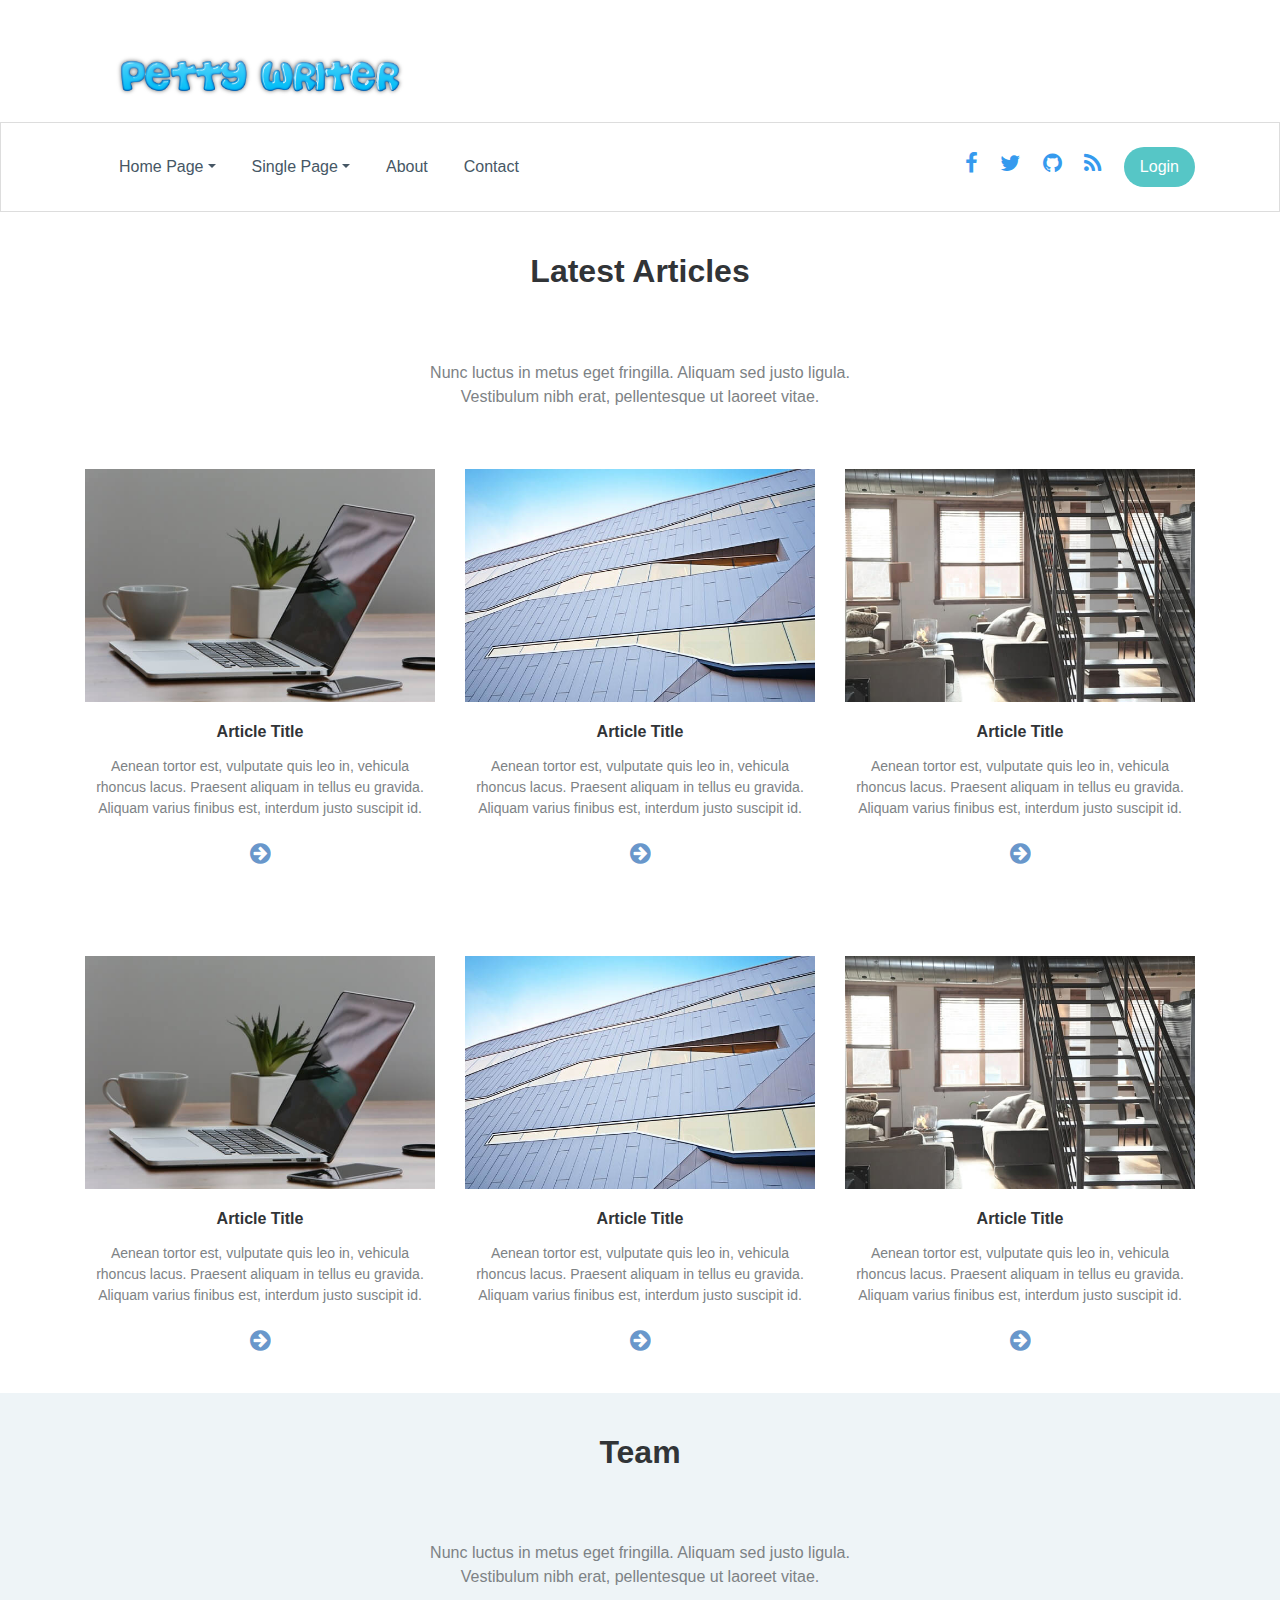
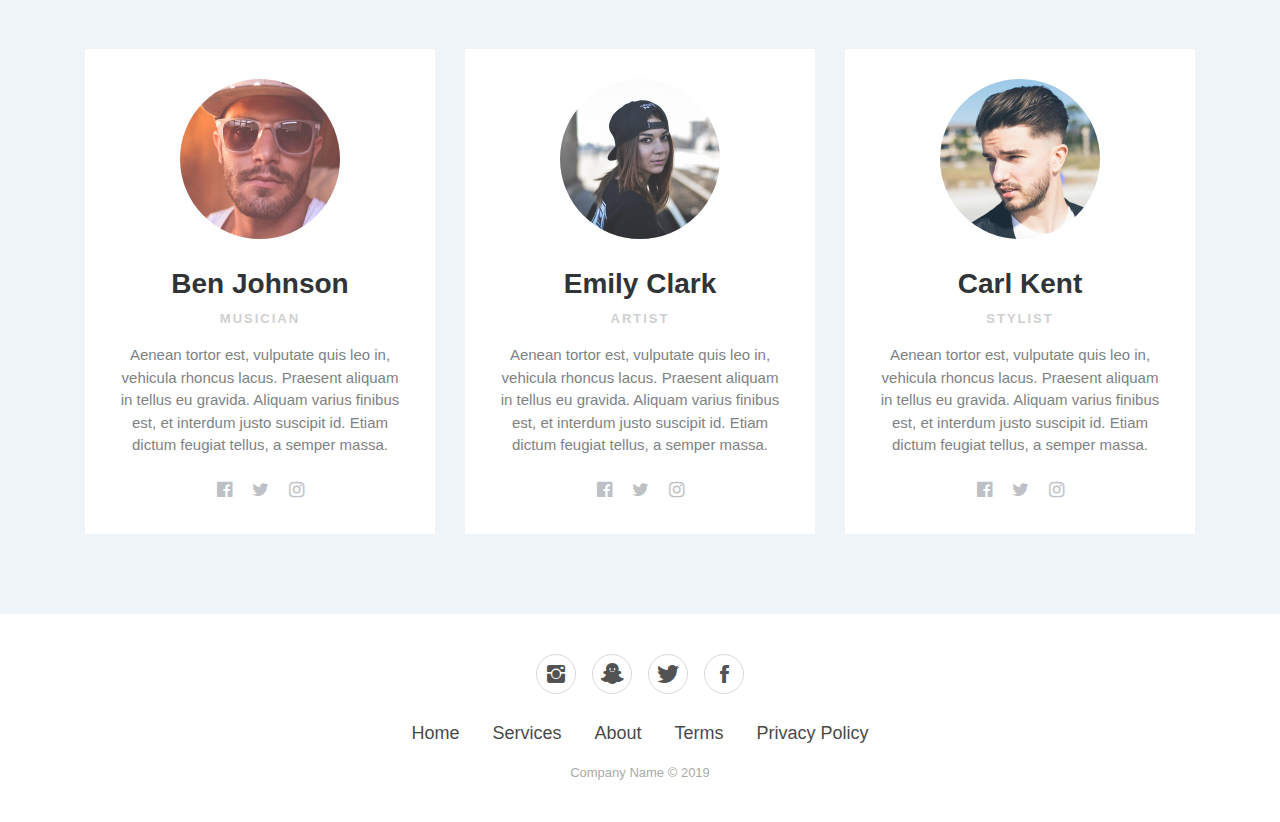
<file: pyblog/index.html>
<!DOCTYPE html>
<html>

<head>
    <meta charset="utf-8">
    <meta name="viewport" content="width=device-width, initial-scale=1.0">
    <title>prettywriter</title>
    <link rel="stylesheet" href="assets/bootstrap/css/bootstrap.min.css">
    <link rel="stylesheet" href="assets/fonts/font-awesome.min.css">
    <link rel="stylesheet" href="assets/fonts/ionicons.min.css">
    <link rel="stylesheet" href="https://fonts.googleapis.com/css?family=Aclonica">
    <link rel="stylesheet" href="https://fonts.googleapis.com/css?family=Lora">
    <link rel="stylesheet" href="assets/css/Article-Dual-Column.css">
    <link rel="stylesheet" href="assets/css/Article-List.css">
    <link rel="stylesheet" href="assets/css/Footer-Basic.css">
    <link rel="stylesheet" href="assets/css/Footer-Clean.css">
    <link rel="stylesheet" href="assets/css/Footer-Dark.css">
    <link rel="stylesheet" href="assets/css/Navigation-with-Button-1.css">
    <link rel="stylesheet" href="assets/css/Navigation-with-Button.css">
    <link rel="stylesheet" href="assets/css/Projects-Horizontal.css">
    <link rel="stylesheet" href="assets/css/styles.css">
    <link rel="stylesheet" href="assets/css/Team-Boxed.css">
    <link rel="stylesheet" href="assets/css/Team-Grid.css">
</head>

<body>
    <div class="container">
        <div class="row top-heading">
            <div class="col-4 align-self-center"><img src="assets/img/cooltext321129888215800.png" style="width:300px;background-size:auto;background-repeat:no-repeat;margin:auto;margin-left:25px;"></div>
            <div class="col-8"></div>
        </div>
    </div>
    <div class="top-nav">
        <nav class="navbar navbar-light navbar-expand-md navigation-clean-button">
            <div class="container"><a class="navbar-brand" href="#"></a><button class="navbar-toggler" data-toggle="collapse" data-target="#navcol-1"><span class="sr-only">Toggle navigation</span><span class="navbar-toggler-icon"></span></button>
                <div class="collapse navbar-collapse"
                    id="navcol-1">
                    <ul class="nav navbar-nav mr-auto">
                        <li class="dropdown"><a class="dropdown-toggle nav-link dropdown-toggle" data-toggle="dropdown" aria-expanded="false" href="#">Home Page</a>
                            <div class="dropdown-menu" role="menu"><a class="dropdown-item" role="presentation" href="index-2.html">Home Page 1</a><a class="dropdown-item" role="presentation" href="#">Second Item</a><a class="dropdown-item" role="presentation" href="#">Third Item</a></div>
                        </li>
                        <li class="dropdown"><a class="dropdown-toggle nav-link dropdown-toggle" data-toggle="dropdown" aria-expanded="false" href="#">Single Page</a>
                            <div class="dropdown-menu" role="menu"><a class="dropdown-item" role="presentation" href="single.html">Single Page 1</a><a class="dropdown-item" role="presentation" href="#">Second Item</a><a class="dropdown-item" role="presentation" href="#">Third Item</a></div>
                        </li>
                        <li class="nav-item" role="presentation"><a class="nav-link" href="#">About</a></li>
                        <li class="nav-item" role="presentation"><a class="nav-link" href="#">Contact</a></li>
                    </ul><span class="navbar-text actions"> <a href="#" class="login" style="padding-top:0px;margin-right:18px;"><i class="fa fa-facebook" style="color:rgb(53,154,238);font-size:22px;padding:0;"></i>&nbsp;</a><a href="#" class="login" style="padding-top:0px;margin-right:18px;"><i class="fa fa-twitter" style="color:rgb(53,154,238);font-size:22px;padding:0;"></i>&nbsp;</a><a href="#" class="login" style="padding-top:0px;margin-right:18px;"><i class="fa fa-github" style="color:rgb(53,154,238);font-size:22px;padding:0;"></i>&nbsp;</a><a href="#" class="login" style="padding-top:0px;margin-right:18px;"><i class="fa fa-rss" style="color:rgb(53,154,238);font-size:22px;padding:0;"></i>&nbsp;</a><a class="btn btn-light action-button" role="button" href="#">Login</a></span></div>
            </div>
        </nav>
    </div>
    <div class="article-list">
        <div class="container">
            <div class="intro">
                <h2 class="text-center">Latest Articles</h2>
                <p class="text-center">Nunc luctus in metus eget fringilla. Aliquam sed justo ligula. Vestibulum nibh erat, pellentesque ut laoreet vitae. </p>
            </div>
            <div class="row articles">
                <div class="col-sm-6 col-md-4 item"><a href="#"><img class="img-fluid" src="assets/img/desk.jpg"></a>
                    <h3 class="name">Article Title</h3>
                    <p class="description">Aenean tortor est, vulputate quis leo in, vehicula rhoncus lacus. Praesent aliquam in tellus eu gravida. Aliquam varius finibus est, interdum justo suscipit id.</p><a href="#" class="action"><i class="fa fa-arrow-circle-right"></i></a></div>
                <div
                    class="col-sm-6 col-md-4 item"><a href="#"><img class="img-fluid" src="assets/img/building.jpg"></a>
                    <h3 class="name">Article Title</h3>
                    <p class="description">Aenean tortor est, vulputate quis leo in, vehicula rhoncus lacus. Praesent aliquam in tellus eu gravida. Aliquam varius finibus est, interdum justo suscipit id.</p><a href="#" class="action"><i class="fa fa-arrow-circle-right"></i></a></div>
            <div
                class="col-sm-6 col-md-4 item"><a href="#"><img class="img-fluid" src="assets/img/loft.jpg"></a>
                <h3 class="name">Article Title</h3>
                <p class="description">Aenean tortor est, vulputate quis leo in, vehicula rhoncus lacus. Praesent aliquam in tellus eu gravida. Aliquam varius finibus est, interdum justo suscipit id.</p><a href="#" class="action"><i class="fa fa-arrow-circle-right"></i></a></div>
    </div>
    <div class="row articles">
        <div class="col-sm-6 col-md-4 item"><a href="#"><img class="img-fluid" src="assets/img/desk.jpg"></a>
            <h3 class="name">Article Title</h3>
            <p class="description">Aenean tortor est, vulputate quis leo in, vehicula rhoncus lacus. Praesent aliquam in tellus eu gravida. Aliquam varius finibus est, interdum justo suscipit id.</p><a href="#" class="action"><i class="fa fa-arrow-circle-right"></i></a></div>
        <div
            class="col-sm-6 col-md-4 item"><a href="#"><img class="img-fluid" src="assets/img/building.jpg"></a>
            <h3 class="name">Article Title</h3>
            <p class="description">Aenean tortor est, vulputate quis leo in, vehicula rhoncus lacus. Praesent aliquam in tellus eu gravida. Aliquam varius finibus est, interdum justo suscipit id.</p><a href="#" class="action"><i class="fa fa-arrow-circle-right"></i></a></div>
    <div
        class="col-sm-6 col-md-4 item"><a href="#"><img class="img-fluid" src="assets/img/loft.jpg"></a>
        <h3 class="name">Article Title</h3>
        <p class="description">Aenean tortor est, vulputate quis leo in, vehicula rhoncus lacus. Praesent aliquam in tellus eu gravida. Aliquam varius finibus est, interdum justo suscipit id.</p><a href="#" class="action"><i class="fa fa-arrow-circle-right"></i></a></div>
        </div>
        </div>
        </div>
        <div class="team-boxed">
            <div class="container">
                <div class="intro">
                    <h2 class="text-center">Team </h2>
                    <p class="text-center">Nunc luctus in metus eget fringilla. Aliquam sed justo ligula. Vestibulum nibh erat, pellentesque ut laoreet vitae.</p>
                </div>
                <div class="row people">
                    <div class="col-md-6 col-lg-4 item">
                        <div class="box"><img class="rounded-circle" src="assets/img/1.jpg">
                            <h3 class="name">Ben Johnson</h3>
                            <p class="title">Musician</p>
                            <p class="description">Aenean tortor est, vulputate quis leo in, vehicula rhoncus lacus. Praesent aliquam in tellus eu gravida. Aliquam varius finibus est, et interdum justo suscipit id. Etiam dictum feugiat tellus, a semper massa. </p>
                            <div class="social"><a href="#"><i class="fa fa-facebook-official"></i></a><a href="#"><i class="fa fa-twitter"></i></a><a href="#"><i class="fa fa-instagram"></i></a></div>
                        </div>
                    </div>
                    <div class="col-md-6 col-lg-4 item">
                        <div class="box"><img class="rounded-circle" src="assets/img/2.jpg">
                            <h3 class="name">Emily Clark</h3>
                            <p class="title">Artist</p>
                            <p class="description">Aenean tortor est, vulputate quis leo in, vehicula rhoncus lacus. Praesent aliquam in tellus eu gravida. Aliquam varius finibus est, et interdum justo suscipit id. Etiam dictum feugiat tellus, a semper massa. </p>
                            <div class="social"><a href="#"><i class="fa fa-facebook-official"></i></a><a href="#"><i class="fa fa-twitter"></i></a><a href="#"><i class="fa fa-instagram"></i></a></div>
                        </div>
                    </div>
                    <div class="col-md-6 col-lg-4 item">
                        <div class="box"><img class="rounded-circle" src="assets/img/3.jpg">
                            <h3 class="name">Carl Kent</h3>
                            <p class="title">Stylist</p>
                            <p class="description">Aenean tortor est, vulputate quis leo in, vehicula rhoncus lacus. Praesent aliquam in tellus eu gravida. Aliquam varius finibus est, et interdum justo suscipit id. Etiam dictum feugiat tellus, a semper massa. </p>
                            <div class="social"><a href="#"><i class="fa fa-facebook-official"></i></a><a href="#"><i class="fa fa-twitter"></i></a><a href="#"><i class="fa fa-instagram"></i></a></div>
                        </div>
                    </div>
                </div>
            </div>
        </div>
        <div class="footer-basic">
            <footer>
                <div class="social"><a href="#"><i class="icon ion-social-instagram"></i></a><a href="#"><i class="icon ion-social-snapchat"></i></a><a href="#"><i class="icon ion-social-twitter"></i></a><a href="#"><i class="icon ion-social-facebook"></i></a></div>
                <ul class="list-inline">
                    <li class="list-inline-item"><a href="#">Home</a></li>
                    <li class="list-inline-item"><a href="#">Services</a></li>
                    <li class="list-inline-item"><a href="#">About</a></li>
                    <li class="list-inline-item"><a href="#">Terms</a></li>
                    <li class="list-inline-item"><a href="#">Privacy Policy</a></li>
                </ul>
                <p class="copyright">Company Name © 2019</p>
            </footer>
        </div>
        <script src="assets/js/jquery.min.js"></script>
        <script src="assets/bootstrap/js/bootstrap.min.js"></script>
</body>

</html>
</file>
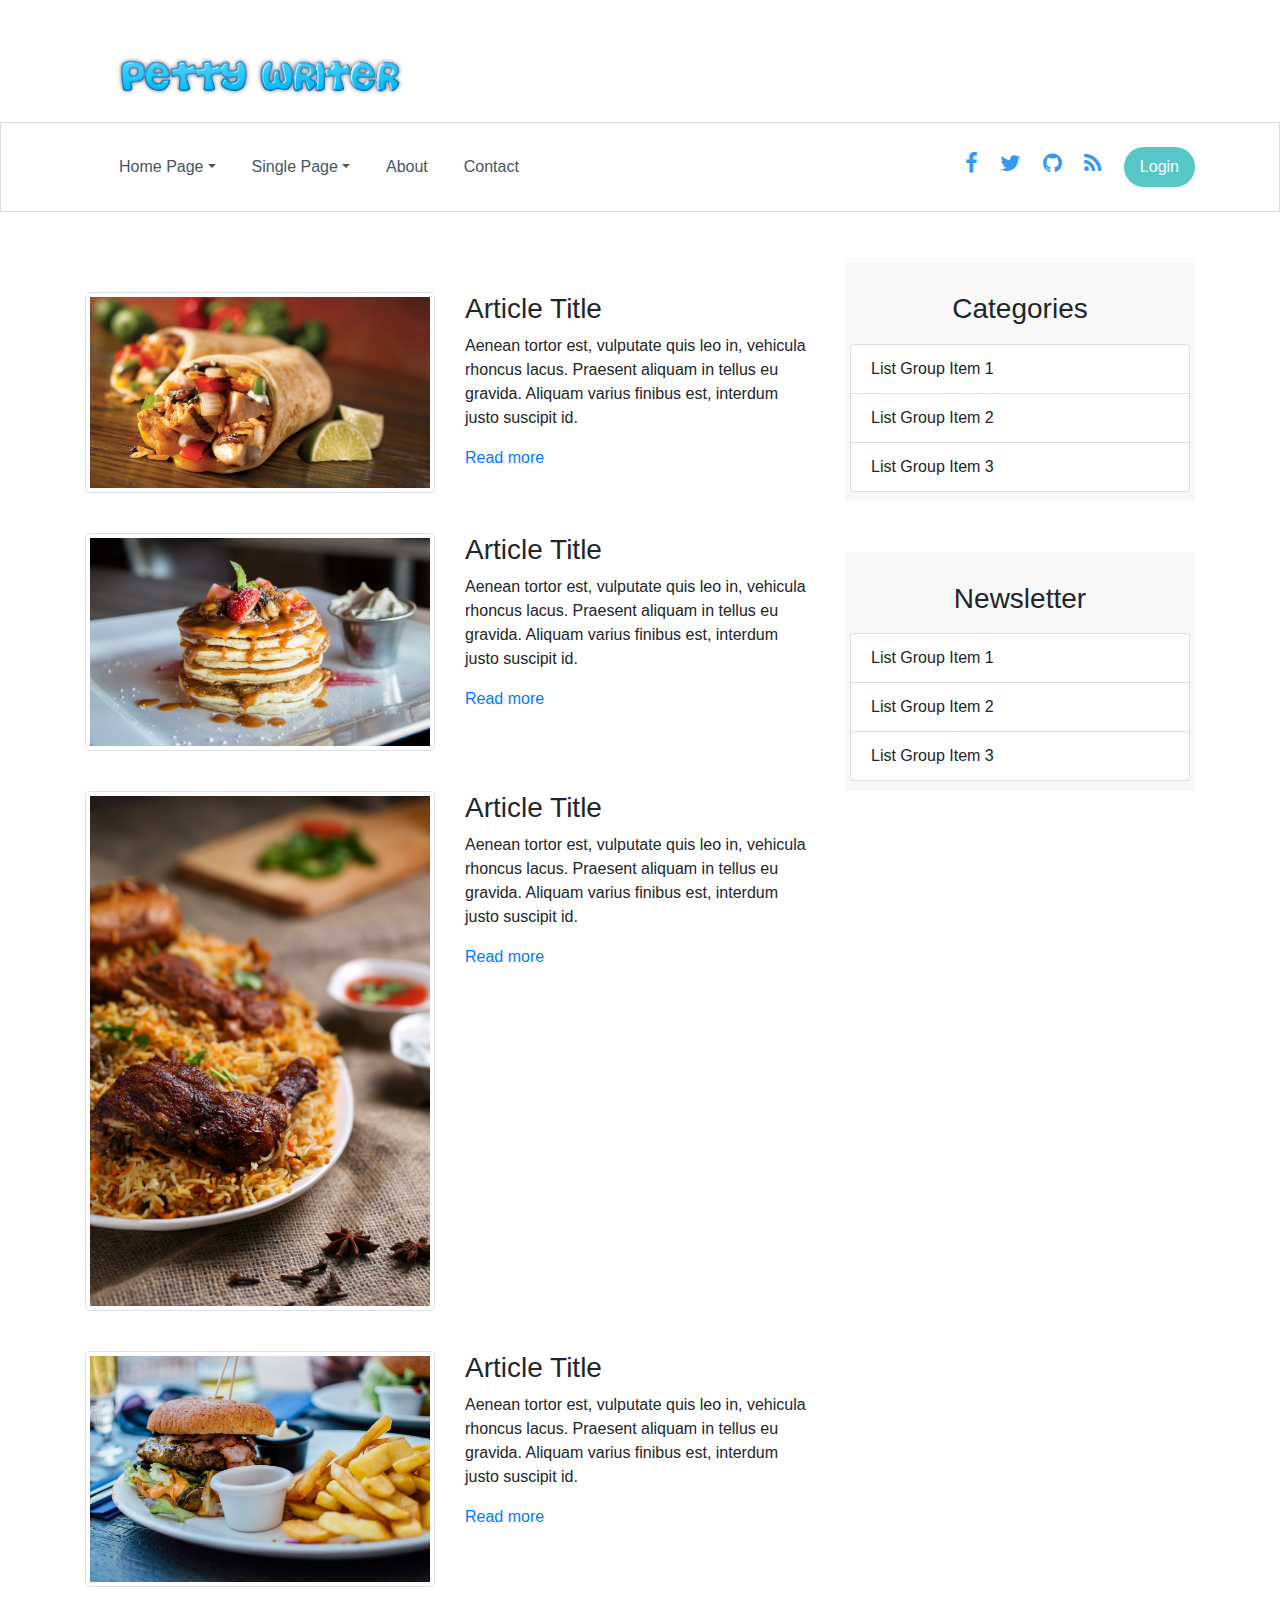
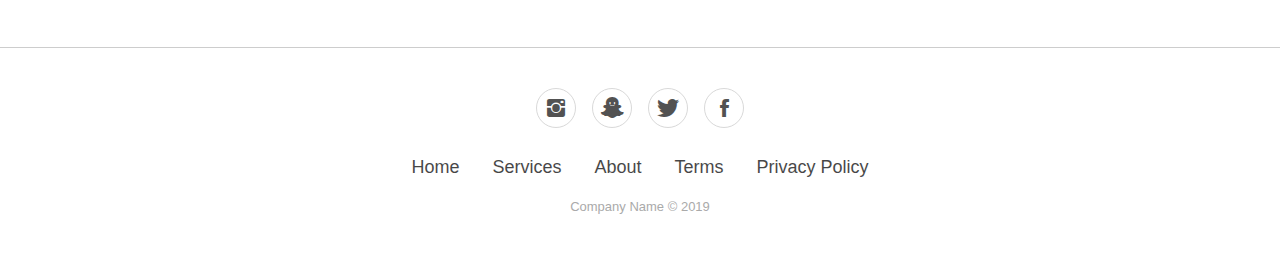
<file: pyblog/index-2.html>
<!DOCTYPE html>
<html>

<head>
    <meta charset="utf-8">
    <meta name="viewport" content="width=device-width, initial-scale=1.0">
    <title>prettywriter</title>
    <link rel="stylesheet" href="assets/bootstrap/css/bootstrap.min.css">
    <link rel="stylesheet" href="assets/fonts/font-awesome.min.css">
    <link rel="stylesheet" href="assets/fonts/ionicons.min.css">
    <link rel="stylesheet" href="https://fonts.googleapis.com/css?family=Aclonica">
    <link rel="stylesheet" href="https://fonts.googleapis.com/css?family=Lora">
    <link rel="stylesheet" href="assets/css/Article-Dual-Column.css">
    <link rel="stylesheet" href="assets/css/Article-List.css">
    <link rel="stylesheet" href="assets/css/Footer-Basic.css">
    <link rel="stylesheet" href="assets/css/Footer-Clean.css">
    <link rel="stylesheet" href="assets/css/Footer-Dark.css">
    <link rel="stylesheet" href="assets/css/Navigation-with-Button-1.css">
    <link rel="stylesheet" href="assets/css/Navigation-with-Button.css">
    <link rel="stylesheet" href="assets/css/Projects-Horizontal.css">
    <link rel="stylesheet" href="assets/css/styles.css">
    <link rel="stylesheet" href="assets/css/Team-Boxed.css">
    <link rel="stylesheet" href="assets/css/Team-Grid.css">
</head>

<body>
    <div class="container">
        <div class="row top-heading">
            <div class="col-4 align-self-center"><img src="assets/img/cooltext321129888215800.png" style="width:300px;background-size:auto;background-repeat:no-repeat;margin:auto;margin-left:25px;"></div>
            <div class="col-8"></div>
        </div>
    </div>
    <div class="top-nav">
        <nav class="navbar navbar-light navbar-expand-md navigation-clean-button">
            <div class="container"><a class="navbar-brand" href="#"></a><button class="navbar-toggler" data-toggle="collapse" data-target="#navcol-1"><span class="sr-only">Toggle navigation</span><span class="navbar-toggler-icon"></span></button>
                <div class="collapse navbar-collapse"
                    id="navcol-1">
                    <ul class="nav navbar-nav mr-auto">
                        <li class="dropdown"><a class="dropdown-toggle nav-link dropdown-toggle" data-toggle="dropdown" aria-expanded="false" href="#">Home Page</a>
                            <div class="dropdown-menu" role="menu"><a class="dropdown-item" role="presentation" href="index-2.html">Home Page 1</a><a class="dropdown-item" role="presentation" href="#">Second Item</a><a class="dropdown-item" role="presentation" href="#">Third Item</a></div>
                        </li>
                        <li class="dropdown"><a class="dropdown-toggle nav-link dropdown-toggle" data-toggle="dropdown" aria-expanded="false" href="#">Single Page</a>
                            <div class="dropdown-menu" role="menu"><a class="dropdown-item" role="presentation" href="single.html">Single Page 1</a><a class="dropdown-item" role="presentation" href="#">Second Item</a><a class="dropdown-item" role="presentation" href="#">Third Item</a></div>
                        </li>
                        <li class="nav-item" role="presentation"><a class="nav-link" href="#">About</a></li>
                        <li class="nav-item" role="presentation"><a class="nav-link" href="#">Contact</a></li>
                    </ul><span class="navbar-text actions"> <a href="#" class="login" style="padding-top:0px;margin-right:18px;"><i class="fa fa-facebook" style="color:rgb(53,154,238);font-size:22px;padding:0;"></i>&nbsp;</a><a href="#" class="login" style="padding-top:0px;margin-right:18px;"><i class="fa fa-twitter" style="color:rgb(53,154,238);font-size:22px;padding:0;"></i>&nbsp;</a><a href="#" class="login" style="padding-top:0px;margin-right:18px;"><i class="fa fa-github" style="color:rgb(53,154,238);font-size:22px;padding:0;"></i>&nbsp;</a><a href="#" class="login" style="padding-top:0px;margin-right:18px;"><i class="fa fa-rss" style="color:rgb(53,154,238);font-size:22px;padding:0;"></i>&nbsp;</a><a class="btn btn-light action-button" role="button" href="#">Login</a></span></div>
            </div>
        </nav>
    </div>
    <div class="post-article">
        <div class="container">
            <div class="row">
                <div class="col-md-8">
                    <div class="row post-row">
                        <div class="col"><img class="img-thumbnail img-fluid" src="assets/img/burrito-chicken-close-up-461198.jpg"></div>
                        <div class="col">
                            <h3 class="name">Article Title</h3>
                            <p class="description">Aenean tortor est, vulputate quis leo in, vehicula rhoncus lacus. Praesent aliquam in tellus eu gravida. Aliquam varius finibus est, interdum justo suscipit id.</p><a href="#" class="action">Read more</a></div>
                    </div>
                    <div class="row post-row">
                        <div class="col"><img class="img-thumbnail img-fluid" src="assets/img/blur-close-up-dairy-product-376464.jpg"></div>
                        <div class="col">
                            <h3 class="name">Article Title</h3>
                            <p class="description">Aenean tortor est, vulputate quis leo in, vehicula rhoncus lacus. Praesent aliquam in tellus eu gravida. Aliquam varius finibus est, interdum justo suscipit id.</p><a href="#" class="action">Read more</a></div>
                    </div>
                    <div class="row post-row">
                        <div class="col"><img class="img-thumbnail img-fluid" src="assets/img/biriyani-chicken-cooked-1624487.jpg"></div>
                        <div class="col">
                            <h3 class="name">Article Title</h3>
                            <p class="description">Aenean tortor est, vulputate quis leo in, vehicula rhoncus lacus. Praesent aliquam in tellus eu gravida. Aliquam varius finibus est, interdum justo suscipit id.</p><a href="#" class="action">Read more</a></div>
                    </div>
                    <div class="row post-row">
                        <div class="col"><img class="img-thumbnail img-fluid" src="assets/img/burger-chips-dinner-70497.jpg"></div>
                        <div class="col">
                            <h3 class="name">Article Title</h3>
                            <p class="description">Aenean tortor est, vulputate quis leo in, vehicula rhoncus lacus. Praesent aliquam in tellus eu gravida. Aliquam varius finibus est, interdum justo suscipit id.</p><a href="#" class="action">Read more</a></div>
                    </div>
                </div>
                <div class="col-md-4">
                    <div class="right-sidebar">
                        <h3 class="text-center">Categories</h3>
                        <ul class="list-group">
                            <li class="list-group-item"><span>List Group Item 1</span></li>
                            <li class="list-group-item"><span>List Group Item 2</span></li>
                            <li class="list-group-item"><span>List Group Item 3</span></li>
                        </ul>
                    </div>
                    <div class="right-sidebar news">
                        <h3 class="text-center">Newsletter</h3>
                        <ul class="list-group">
                            <li class="list-group-item"><span>List Group Item 1</span></li>
                            <li class="list-group-item"><span>List Group Item 2</span></li>
                            <li class="list-group-item"><span>List Group Item 3</span></li>
                        </ul>
                    </div>
                </div>
            </div>
        </div>
    </div>
    <div class="footer-basic">
        <footer>
            <div class="social"><a href="#"><i class="icon ion-social-instagram"></i></a><a href="#"><i class="icon ion-social-snapchat"></i></a><a href="#"><i class="icon ion-social-twitter"></i></a><a href="#"><i class="icon ion-social-facebook"></i></a></div>
            <ul class="list-inline">
                <li class="list-inline-item"><a href="#">Home</a></li>
                <li class="list-inline-item"><a href="#">Services</a></li>
                <li class="list-inline-item"><a href="#">About</a></li>
                <li class="list-inline-item"><a href="#">Terms</a></li>
                <li class="list-inline-item"><a href="#">Privacy Policy</a></li>
            </ul>
            <p class="copyright">Company Name © 2019</p>
        </footer>
    </div>
    <script src="assets/js/jquery.min.js"></script>
    <script src="assets/bootstrap/js/bootstrap.min.js"></script>
</body>

</html>
</file>
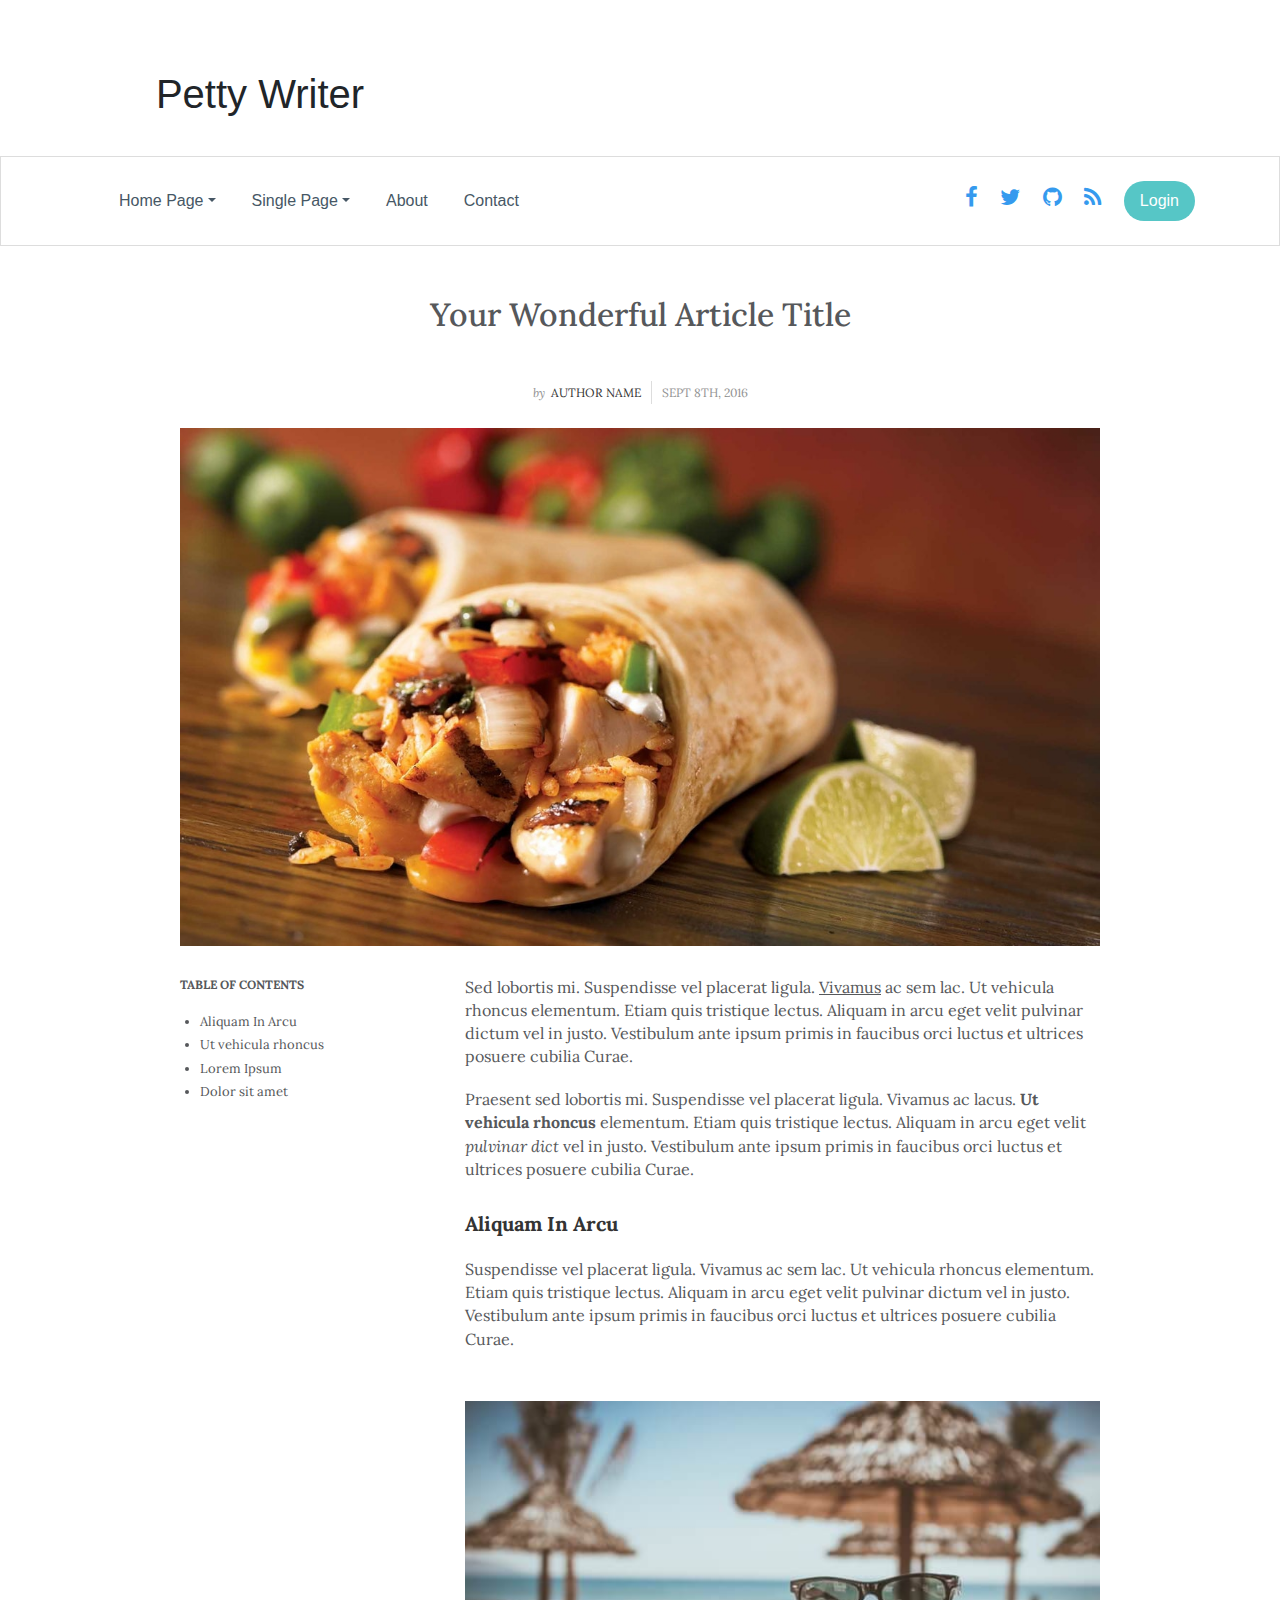
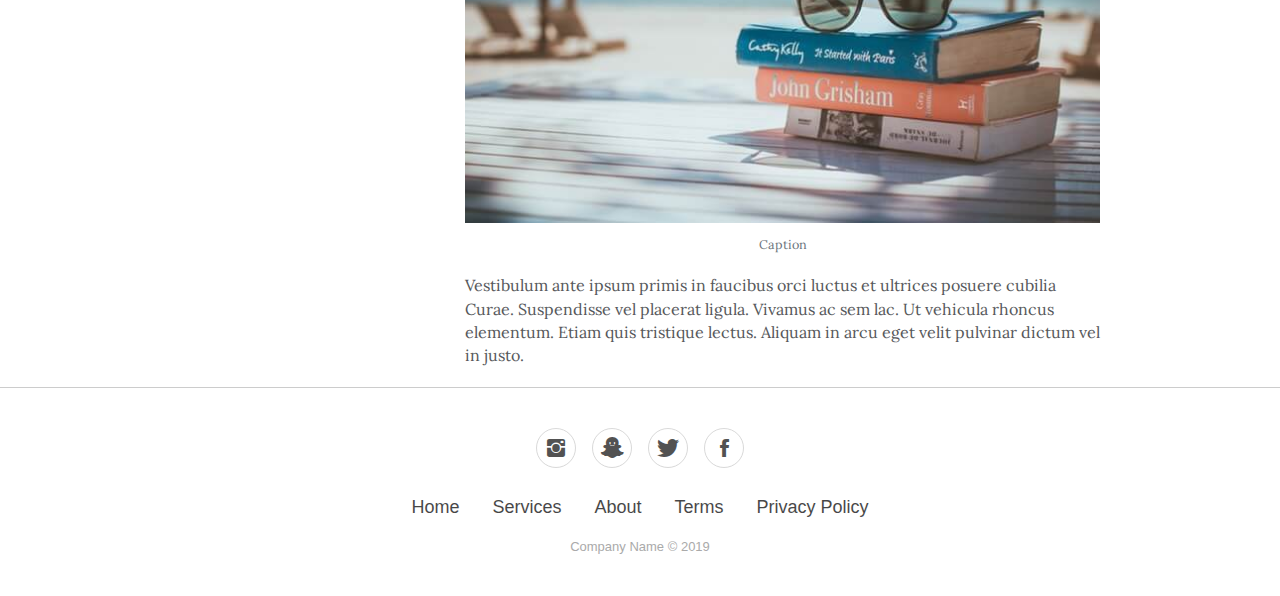
<file: pyblog/single.html>
<!DOCTYPE html>
<html>

<head>
    <meta charset="utf-8">
    <meta name="viewport" content="width=device-width, initial-scale=1.0">
    <title>prettywriter</title>
    <link rel="stylesheet" href="assets/bootstrap/css/bootstrap.min.css">
    <link rel="stylesheet" href="assets/fonts/font-awesome.min.css">
    <link rel="stylesheet" href="assets/fonts/ionicons.min.css">
    <link rel="stylesheet" href="https://fonts.googleapis.com/css?family=Aclonica">
    <link rel="stylesheet" href="https://fonts.googleapis.com/css?family=Lora">
    <link rel="stylesheet" href="assets/css/Article-Dual-Column.css">
    <link rel="stylesheet" href="assets/css/Article-List.css">
    <link rel="stylesheet" href="assets/css/Footer-Basic.css">
    <link rel="stylesheet" href="assets/css/Footer-Clean.css">
    <link rel="stylesheet" href="assets/css/Footer-Dark.css">
    <link rel="stylesheet" href="assets/css/Navigation-with-Button-1.css">
    <link rel="stylesheet" href="assets/css/Navigation-with-Button.css">
    <link rel="stylesheet" href="assets/css/Projects-Horizontal.css">
    <link rel="stylesheet" href="assets/css/styles.css">
    <link rel="stylesheet" href="assets/css/Team-Boxed.css">
    <link rel="stylesheet" href="assets/css/Team-Grid.css">
</head>

<body>
    <div class="container">
        <div class="row top-heading">
            <div class="col-4 align-self-center">
                <h1 class="text-center">Petty Writer</h1>
            </div>
            <div class="col-8"></div>
        </div>
    </div>
    <div class="top-nav">
        <nav class="navbar navbar-light navbar-expand-md navigation-clean-button">
            <div class="container"><a class="navbar-brand" href="#"></a><button class="navbar-toggler" data-toggle="collapse" data-target="#navcol-1"><span class="sr-only">Toggle navigation</span><span class="navbar-toggler-icon"></span></button>
                <div class="collapse navbar-collapse"
                    id="navcol-1">
                    <ul class="nav navbar-nav mr-auto">
                        <li class="dropdown"><a class="dropdown-toggle nav-link dropdown-toggle" data-toggle="dropdown" aria-expanded="false" href="#">Home Page</a>
                            <div class="dropdown-menu" role="menu"><a class="dropdown-item" role="presentation" href="index-2.html">Home Page 1</a><a class="dropdown-item" role="presentation" href="#">Second Item</a><a class="dropdown-item" role="presentation" href="#">Third Item</a></div>
                        </li>
                        <li class="dropdown"><a class="dropdown-toggle nav-link dropdown-toggle" data-toggle="dropdown" aria-expanded="false" href="#">Single Page</a>
                            <div class="dropdown-menu" role="menu"><a class="dropdown-item" role="presentation" href="single.html">Single Page 1</a><a class="dropdown-item" role="presentation" href="#">Second Item</a><a class="dropdown-item" role="presentation" href="#">Third Item</a></div>
                        </li>
                        <li class="nav-item" role="presentation"><a class="nav-link" href="#">About</a></li>
                        <li class="nav-item" role="presentation"><a class="nav-link" href="#">Contact</a></li>
                    </ul><span class="navbar-text actions"> <a href="#" class="login" style="padding-top:0px;margin-right:18px;"><i class="fa fa-facebook" style="color:rgb(53,154,238);font-size:22px;padding:0;"></i>&nbsp;</a><a href="#" class="login" style="padding-top:0px;margin-right:18px;"><i class="fa fa-twitter" style="color:rgb(53,154,238);font-size:22px;padding:0;"></i>&nbsp;</a><a href="#" class="login" style="padding-top:0px;margin-right:18px;"><i class="fa fa-github" style="color:rgb(53,154,238);font-size:22px;padding:0;"></i>&nbsp;</a><a href="#" class="login" style="padding-top:0px;margin-right:18px;"><i class="fa fa-rss" style="color:rgb(53,154,238);font-size:22px;padding:0;"></i>&nbsp;</a><a class="btn btn-light action-button" role="button" href="#">Login</a></span></div>
            </div>
        </nav>
    </div>
    <div class="article-dual-column">
        <div class="container">
            <div class="row">
                <div class="col-md-10 offset-md-1">
                    <div class="intro">
                        <h1 class="text-center">Your Wonderful Article Title</h1>
                        <p class="text-center"><span class="by">by</span> <a href="#">Author Name</a><span class="date">Sept 8th, 2016 </span></p><img class="img-fluid" src="assets/img/burrito-chicken-close-up-461198.jpg" style="background-size:cover;background-repeat:no-repeat;margin:auto;"></div>
                </div>
            </div>
            <div class="row">
                <div class="col-md-10 col-lg-3 offset-md-1">
                    <div class="toc">
                        <p>Table of Contents</p>
                        <ul>
                            <li><a href="#">Aliquam In Arcu </a> </li>
                            <li><a href="#">Ut vehicula rhoncus</a></li>
                            <li><a href="#">Lorem Ipsum </a> </li>
                            <li><a href="#">Dolor sit amet</a> </li>
                        </ul>
                    </div>
                </div>
                <div class="col-md-10 col-lg-7 offset-md-1 offset-lg-0">
                    <div class="text">
                        <p>Sed lobortis mi. Suspendisse vel placerat ligula. <span style="text-decoration: underline;">Vivamus</span> ac sem lac. Ut vehicula rhoncus elementum. Etiam quis tristique lectus. Aliquam in arcu eget velit pulvinar dictum vel in
                            justo. Vestibulum ante ipsum primis in faucibus orci luctus et ultrices posuere cubilia Curae.</p>
                        <p>Praesent sed lobortis mi. Suspendisse vel placerat ligula. Vivamus ac lacus. <strong>Ut vehicula rhoncus</strong> elementum. Etiam quis tristique lectus. Aliquam in arcu eget velit <em>pulvinar dict</em> vel in justo. Vestibulum
                            ante ipsum primis in faucibus orci luctus et ultrices posuere cubilia Curae.</p>
                        <h2>Aliquam In Arcu </h2>
                        <p>Suspendisse vel placerat ligula. Vivamus ac sem lac. Ut vehicula rhoncus elementum. Etiam quis tristique lectus. Aliquam in arcu eget velit pulvinar dictum vel in justo. Vestibulum ante ipsum primis in faucibus orci luctus et ultrices
                            posuere cubilia Curae.</p>
                        <figure class="figure"><img class="figure-img" src="assets/img/beach.jpg">
                            <figcaption class="figure-caption">Caption</figcaption>
                        </figure>
                        <p>Vestibulum ante ipsum primis in faucibus orci luctus et ultrices posuere cubilia Curae. Suspendisse vel placerat ligula. Vivamus ac sem lac. Ut vehicula rhoncus elementum. Etiam quis tristique lectus. Aliquam in arcu eget velit
                            pulvinar dictum vel in justo.</p>
                    </div>
                </div>
            </div>
        </div>
    </div>
    <div class="footer-basic">
        <footer>
            <div class="social"><a href="#"><i class="icon ion-social-instagram"></i></a><a href="#"><i class="icon ion-social-snapchat"></i></a><a href="#"><i class="icon ion-social-twitter"></i></a><a href="#"><i class="icon ion-social-facebook"></i></a></div>
            <ul class="list-inline">
                <li class="list-inline-item"><a href="#">Home</a></li>
                <li class="list-inline-item"><a href="#">Services</a></li>
                <li class="list-inline-item"><a href="#">About</a></li>
                <li class="list-inline-item"><a href="#">Terms</a></li>
                <li class="list-inline-item"><a href="#">Privacy Policy</a></li>
            </ul>
            <p class="copyright">Company Name © 2019</p>
        </footer>
    </div>
    <script src="assets/js/jquery.min.js"></script>
    <script src="assets/bootstrap/js/bootstrap.min.js"></script>
</body>

</html>
</file>
<file: pyblog/assets/css/Article-Dual-Column.css>
.article-dual-column {
  color:#56585b;
  background-color:#fff;
  font-family:'Lora', serif;
  font-size:14px;
  border-bottom:1px solid #cccccc;
}

.article-dual-column .intro {
  font-size:16px;
  margin:0 auto 30px;
}

.article-dual-column .intro h1 {
  font-size:32px;
  margin-bottom:15px;
  padding-top:20px;
  line-height:1.5;
  color:inherit;
  margin-top:25px;
}

.article-dual-column .intro p {
  color:#929292;
  font-size:12px;
}

.article-dual-column .intro p .by {
  font-style:italic;
}

.article-dual-column .intro p .date {
  text-transform:uppercase;
  padding:4px 0 4px 10px;
  margin-left:10px;
  border-left:1px solid #ddd;
}

.article-dual-column .intro p a {
  color:#333;
  text-transform:uppercase;
  padding-left:3px;
}

.article-dual-column .intro img {
  margin-top:25px;
}

.article-dual-column .text p {
  margin-bottom:20px;
  line-height:1.45;
}

@media (min-width:768px) {
  .article-dual-column .text p {
    font-size:16px;
  }
}

.article-dual-column .text h2 {
  margin-top:28px;
  margin-bottom:20px;
  line-height:1.45;
  font-size:16px;
  font-weight:bold;
  color:#333;
}

@media (min-width:768px) {
  .article-dual-column .text h2 {
    font-size:20px;
  }
}

.article-dual-column .text figure {
  text-align:center;
  margin-top:30px;
  margin-bottom:20px;
}

.article-dual-column .text figure img {
  margin-bottom:12px;
  max-width:100%;
}

@media (max-width:767px) {
  .article-dual-column .toc {
    border:1px solid #d3d3d3;
    padding:20px 0 15px;
    margin-bottom:20px;
    border-width:1px 0;
  }
}

.article-dual-column .toc p {
  text-transform:uppercase;
  font-size:12px;
  font-weight:bold;
}

.article-dual-column .toc ul {
  padding-left:20px;
  font-size:13px;
  margin-bottom:0;
}

.article-dual-column .toc li {
  padding:2px 0;
}

.article-dual-column .toc a {
  color:inherit;
}
</file>
<file: pyblog/assets/css/Article-List.css>
.article-list {
  color:#313437;
  background-color:#fff;
}

.article-list p {
  color:#7d8285;
}

.article-list h2 {
  font-weight:bold;
  margin-bottom:40px;
  padding-top:40px;
  color:inherit;
}

@media (max-width:767px) {
  .article-list h2 {
    margin-bottom:25px;
    padding-top:25px;
    font-size:24px;
  }
}

.article-list .intro {
  font-size:16px;
  max-width:500px;
  margin:0 auto;
}

.article-list .intro p {
  margin-bottom:0;
}

.article-list .articles {
  padding-bottom:40px;
}

.article-list .item {
  padding-top:50px;
  min-height:425px;
  text-align:center;
}

.article-list .item .name {
  font-weight:bold;
  font-size:16px;
  margin-top:20px;
  color:inherit;
}

.article-list .item .description {
  font-size:14px;
  margin-top:15px;
  margin-bottom:0;
}

.article-list .item .action {
  font-size:24px;
  width:24px;
  margin:22px auto 0;
  line-height:1;
  display:block;
  color:#4f86c3;
  opacity:0.85;
  transition:opacity 0.2s;
  text-decoration:none;
}

.article-list .item .action:hover {
  opacity:1;
}
</file>
<file: pyblog/assets/css/Footer-Basic.css>
.footer-basic {
  padding:40px 0;
  background-color:#ffffff;
  color:#191919;
}

.footer-basic ul {
  padding:0;
  list-style:none;
  text-align:center;
  font-size:18px;
  line-height:1.6;
  margin-bottom:0;
}

.footer-basic li {
  padding:0 10px;
}

.footer-basic ul a {
  color:inherit;
  text-decoration:none;
  opacity:0.8;
}

.footer-basic ul a:hover {
  opacity:1;
}

.footer-basic .social {
  text-align:center;
  padding-bottom:25px;
}

.footer-basic .social > a {
  font-size:24px;
  width:40px;
  height:40px;
  line-height:40px;
  display:inline-block;
  text-align:center;
  border-radius:50%;
  border:1px solid #ccc;
  margin:0 8px;
  color:inherit;
  opacity:0.75;
}

.footer-basic .social > a:hover {
  opacity:0.9;
}

.footer-basic .copyright {
  margin-top:15px;
  text-align:center;
  font-size:13px;
  color:#aaa;
  margin-bottom:0;
}
</file>
<file: pyblog/assets/css/Footer-Clean.css>
.footer-clean {
  padding:50px 0;
  background-color:#fff;
  color:#4b4c4d;
}

.footer-clean h3 {
  margin-top:0;
  margin-bottom:12px;
  font-weight:bold;
  font-size:16px;
}

.footer-clean ul {
  padding:0;
  list-style:none;
  line-height:1.6;
  font-size:14px;
  margin-bottom:0;
}

.footer-clean ul a {
  color:inherit;
  text-decoration:none;
  opacity:0.8;
}

.footer-clean ul a:hover {
  opacity:1;
}

.footer-clean .item.social {
  text-align:right;
}

@media (max-width:767px) {
  .footer-clean .item {
    text-align:center;
    padding-bottom:20px;
  }
}

@media (max-width: 768px) {
  .footer-clean .item.social {
    text-align:center;
  }
}

.footer-clean .item.social > a {
  font-size:24px;
  width:40px;
  height:40px;
  line-height:40px;
  display:inline-block;
  text-align:center;
  border-radius:50%;
  border:1px solid #ccc;
  margin-left:10px;
  margin-top:22px;
  color:inherit;
  opacity:0.75;
}

.footer-clean .item.social > a:hover {
  opacity:0.9;
}

@media (max-width:991px) {
  .footer-clean .item.social > a {
    margin-top:40px;
  }
}

@media (max-width:767px) {
  .footer-clean .item.social > a {
    margin-top:10px;
  }
}

.footer-clean .copyright {
  margin-top:14px;
  margin-bottom:0;
  font-size:13px;
  opacity:0.6;
}
</file>
<file: pyblog/assets/css/Footer-Dark.css>
.footer-dark {
  padding:50px 0;
  color:#f0f9ff;
  background-color:#282d32;
}

.footer-dark h3 {
  margin-top:0;
  margin-bottom:12px;
  font-weight:bold;
  font-size:16px;
}

.footer-dark ul {
  padding:0;
  list-style:none;
  line-height:1.6;
  font-size:14px;
  margin-bottom:0;
}

.footer-dark ul a {
  color:inherit;
  text-decoration:none;
  opacity:0.6;
}

.footer-dark ul a:hover {
  opacity:0.8;
}

@media (max-width:767px) {
  .footer-dark .item:not(.social) {
    text-align:center;
    padding-bottom:20px;
  }
}

.footer-dark .item.text {
  margin-bottom:36px;
}

@media (max-width:767px) {
  .footer-dark .item.text {
    margin-bottom:0;
  }
}

.footer-dark .item.text p {
  opacity:0.6;
  margin-bottom:0;
}

.footer-dark .item.social {
  text-align:center;
}

@media (max-width:991px) {
  .footer-dark .item.social {
    text-align:center;
    margin-top:20px;
  }
}

.footer-dark .item.social > a {
  font-size:20px;
  width:36px;
  height:36px;
  line-height:36px;
  display:inline-block;
  text-align:center;
  border-radius:50%;
  box-shadow:0 0 0 1px rgba(255,255,255,0.4);
  margin:0 8px;
  color:#fff;
  opacity:0.75;
}

.footer-dark .item.social > a:hover {
  opacity:0.9;
}

.footer-dark .copyright {
  text-align:center;
  padding-top:24px;
  opacity:0.3;
  font-size:13px;
  margin-bottom:0;
}
</file>
<file: pyblog/assets/css/Navigation-with-Button-1.css>
.navigation-clean-button {
  background:#fff;
  padding-top:.75rem;
  padding-bottom:.75rem;
  color:#333;
  border-radius:0;
  box-shadow:none;
  border:none;
  margin-bottom:0;
}

@media (min-width:768px) {
  .navigation-clean-button {
    padding-top:1rem;
    padding-bottom:1rem;
  }
}

.navigation-clean-button .navbar-brand {
  font-weight:bold;
  color:inherit;
}

.navigation-clean-button .navbar-brand:hover {
  color:#222;
}

.navigation-clean-button .navbar-toggler {
  border-color:#ddd;
}

.navigation-clean-button .navbar-toggler:hover, .navigation-clean-button .navbar-toggler:focus {
  background:none;
}

.navigation-clean-button .navbar-toggler {
  color:#888;
}

.navigation-clean-button .navbar-collapse, .navigation-clean-button .form-inline {
  border-top-color:#ddd;
}

.navigation-clean-button .navbar-nav a.active, .navigation-clean-button .navbar-nav > .show > a {
  background:none;
  box-shadow:none;
}

.navigation-clean-button.navbar-light .navbar-nav a.active, .navigation-clean-button.navbar-light .navbar-nav a.active:focus, .navigation-clean-button.navbar-light .navbar-nav a.active:hover {
  color:#8f8f8f;
  box-shadow:none;
  background:none;
  pointer-events:none;
}

.navigation-clean-button.navbar .navbar-nav .nav-link {
  padding-left:18px;
  padding-right:18px;
}

.navigation-clean-button.navbar-light .navbar-nav .nav-link {
  color:#465765;
}

.navigation-clean-button.navbar-light .navbar-nav .nav-link:focus, .navigation-clean-button.navbar-light .navbar-nav .nav-link:hover {
  color:#37434d !important;
  background-color:transparent;
}

.navigation-clean-button .navbar-nav > li > .dropdown-menu {
  margin-top:-5px;
  box-shadow:0 4px 8px rgba(0,0,0,.1);
  background-color:#fff;
  border-radius:2px;
}

.navigation-clean-button .dropdown-menu .dropdown-item:focus, .navigation-clean-button .dropdown-menu .dropdown-item {
  line-height:2;
  font-size:14px;
  color:#37434d;
}

.navigation-clean-button .dropdown-menu .dropdown-item:focus, .navigation-clean-button .dropdown-menu .dropdown-item:hover {
  background:#eee;
  color:inherit;
}

.navigation-clean-button .actions .login {
  margin-right:1rem;
  text-decoration:none;
  color:#465765;
}

.navigation-clean-button .navbar-text .action-button, .navigation-clean-button .navbar-text .action-button:active, .navigation-clean-button .navbar-text .action-button:hover {
  background:#56c6c6;
  border-radius:20px;
  font-size:inherit;
  color:#fff;
  box-shadow:none;
  border:none;
  text-shadow:none;
  padding:.5rem 1rem;
  transition:background-color 0.25s;
  font-size:inherit;
}

.navigation-clean-button .navbar-text .action-button:hover {
  background:#66d7d7;
}
</file>
<file: pyblog/assets/css/Navigation-with-Button.css>
.navigation-clean-button {
  background:#fff;
  padding-top:.75rem;
  padding-bottom:.75rem;
  color:#333;
  border-radius:0;
  box-shadow:none;
  border:none;
  margin-bottom:0;
}

@media (min-width:768px) {
  .navigation-clean-button {
    padding-top:1rem;
    padding-bottom:1rem;
  }
}

.navigation-clean-button .navbar-brand {
  font-weight:bold;
  color:inherit;
}

.navigation-clean-button .navbar-brand:hover {
  color:#222;
}

.navigation-clean-button .navbar-toggler {
  border-color:#ddd;
}

.navigation-clean-button .navbar-toggler:hover, .navigation-clean-button .navbar-toggler:focus {
  background:none;
}

.navigation-clean-button .navbar-toggler {
  color:#888;
}

.navigation-clean-button .navbar-collapse, .navigation-clean-button .form-inline {
  border-top-color:#dddddd;
}

.navigation-clean-button .navbar-nav a.active, .navigation-clean-button .navbar-nav > .show > a {
  background:none;
  box-shadow:none;
}

.navigation-clean-button.navbar-light .navbar-nav a.active, .navigation-clean-button.navbar-light .navbar-nav a.active:focus, .navigation-clean-button.navbar-light .navbar-nav a.active:hover {
  color:#8f8f8f;
  box-shadow:none;
  background:none;
  pointer-events:none;
}

.navigation-clean-button.navbar .navbar-nav .nav-link {
  padding-left:18px;
  padding-right:18px;
}

.navigation-clean-button.navbar-light .navbar-nav .nav-link {
  color:#465765;
}

.navigation-clean-button.navbar-light .navbar-nav .nav-link:focus, .navigation-clean-button.navbar-light .navbar-nav .nav-link:hover {
  color:#37434d !important;
  background-color:transparent;
}

.navigation-clean-button .navbar-nav > li > .dropdown-menu {
  margin-top:-5px;
  box-shadow:0 4px 8px rgba(0,0,0,.1);
  background-color:#fff;
  border-radius:2px;
}

.navigation-clean-button .dropdown-menu .dropdown-item:focus, .navigation-clean-button .dropdown-menu .dropdown-item {
  line-height:2;
  font-size:14px;
  color:#37434d;
}

.navigation-clean-button .dropdown-menu .dropdown-item:focus, .navigation-clean-button .dropdown-menu .dropdown-item:hover {
  background:#eee;
  color:inherit;
}

.navigation-clean-button .actions .login {
  margin-right:1rem;
  text-decoration:none;
  color:#465765;
}

.navigation-clean-button .navbar-text .action-button, .navigation-clean-button .navbar-text .action-button:active, .navigation-clean-button .navbar-text .action-button:hover {
  background:#56c6c6;
  border-radius:20px;
  font-size:inherit;
  color:#fff;
  box-shadow:none;
  border:none;
  text-shadow:none;
  padding:.5rem 1rem;
  transition:background-color 0.25s;
  font-size:inherit;
}

.navigation-clean-button .navbar-text .action-button:hover {
  background:#66d7d7;
}
</file>
<file: pyblog/assets/css/Projects-Horizontal.css>
.projects-horizontal {
  color:#313437;
  background-color:#fff;
}

.projects-horizontal p {
  color:#7d8285;
}

.projects-horizontal h2 {
  font-weight:bold;
  margin-bottom:40px;
  padding-top:40px;
  color:inherit;
}

@media (max-width:767px) {
  .projects-horizontal h2 {
    margin-bottom:25px;
    padding-top:25px;
    font-size:24px;
  }
}

.projects-horizontal .intro {
  font-size:16px;
  max-width:500px;
  margin:0 auto 10px;
}

.projects-horizontal .projects {
  padding-bottom:40px;
}

.projects-horizontal .item {
  padding-top:60px;
  min-height:160px;
}

@media (max-width:767px) {
  .projects-horizontal .item {
    padding-top:40px;
    min-height:160px;
  }
}

.projects-horizontal .item .name {
  font-size:18px;
  font-weight:bold;
  margin-top:10px;
  margin-bottom:15px;
  color:inherit;
}

@media (max-width:991px) {
  .projects-horizontal .item .name {
    margin-top:22px;
  }
}

.projects-horizontal .item .description {
  font-size:15px;
  margin-bottom:0;
}
</file>
<file: pyblog/assets/css/styles.css>
.top-nav {
  border:1px solid #dddddd;
}

.row.top-heading {
  padding-top:50px;
  padding-bottom:20px;
}

.row.post-row {
  padding:10px 0px;
  margin-top:20px;
}

.post-article {
  padding-top:50px;
  padding-bottom:50px;
  border-bottom:1px solid #cdcdcd;
}

.right-sidebar {
  padding:10px 5px;
  background-color:#f8f8f8;
}

.text-center {
  padding-top:20px;
  padding-bottom:10px;
}

.right-sidebar.news {
  margin-top:50px;
}
</file>
<file: pyblog/assets/css/Team-Boxed.css>
.team-boxed {
  color:#313437;
  background-color:#eef4f7;
}

.team-boxed p {
  color:#7d8285;
}

.team-boxed h2 {
  font-weight:bold;
  margin-bottom:40px;
  padding-top:40px;
  color:inherit;
}

@media (max-width:767px) {
  .team-boxed h2 {
    margin-bottom:25px;
    padding-top:25px;
    font-size:24px;
  }
}

.team-boxed .intro {
  font-size:16px;
  max-width:500px;
  margin:0 auto;
}

.team-boxed .intro p {
  margin-bottom:0;
}

.team-boxed .people {
  padding:50px 0;
}

.team-boxed .item {
  text-align:center;
}

.team-boxed .item .box {
  text-align:center;
  padding:30px;
  background-color:#fff;
  margin-bottom:30px;
}

.team-boxed .item .name {
  font-weight:bold;
  margin-top:28px;
  margin-bottom:8px;
  color:inherit;
}

.team-boxed .item .title {
  text-transform:uppercase;
  font-weight:bold;
  color:#d0d0d0;
  letter-spacing:2px;
  font-size:13px;
}

.team-boxed .item .description {
  font-size:15px;
  margin-top:15px;
  margin-bottom:20px;
}

.team-boxed .item img {
  max-width:160px;
}

.team-boxed .social {
  font-size:18px;
  color:#a2a8ae;
}

.team-boxed .social a {
  color:inherit;
  margin:0 10px;
  display:inline-block;
  opacity:0.7;
}

.team-boxed .social a:hover {
  opacity:1;
}
</file>
<file: pyblog/assets/css/Team-Grid.css>
.team-grid {
  color:#313437;
  background-color:#fff;
}

.team-grid p {
  color:#7d8285;
}

.team-grid h2 {
  font-weight:bold;
  margin-bottom:40px;
  padding-top:40px;
  color:inherit;
}

@media (max-width:767px) {
  .team-grid h2 {
    margin-bottom:25px;
    padding-top:25px;
    font-size:24px;
  }
}

.team-grid .intro {
  font-size:16px;
  max-width:500px;
  margin:0 auto;
}

.team-grid .intro p {
  margin-bottom:0;
}

.team-grid .people {
  padding:50px 0;
}

.team-grid .item {
  margin-bottom:30px;
}

.team-grid .item .box {
  text-align:center;
  background-repeat:no-repeat;
  background-size:cover;
  background-position:center;
  height:280px;
  position:relative;
  overflow:hidden;
}

.team-grid .item .cover {
  position:absolute;
  top:0;
  left:0;
  width:100%;
  height:100%;
  background-color:rgba(31,148,255,0.75);
  transition:opacity 0.15s ease-in;
  opacity:0;
  padding-top:80px;
  color:#fff;
  text-shadow:1px 1px 1px rgba(0,0,0,0.15);
}

.team-grid .item:hover .cover {
  opacity:1;
}

.team-grid .item .name {
  font-weight:bold;
  margin-bottom:8px;
}

.team-grid .item .title {
  text-transform:uppercase;
  font-weight:bold;
  color:#bbd8fb;
  letter-spacing:2px;
  font-size:13px;
  margin-bottom:20px;
}

.team-grid .social {
  font-size:18px;
}

.team-grid .social a {
  color:inherit;
  margin:0 10px;
  display:inline-block;
  opacity:0.7;
}

.team-grid .social a:hover {
  opacity:1;
}
</file>
